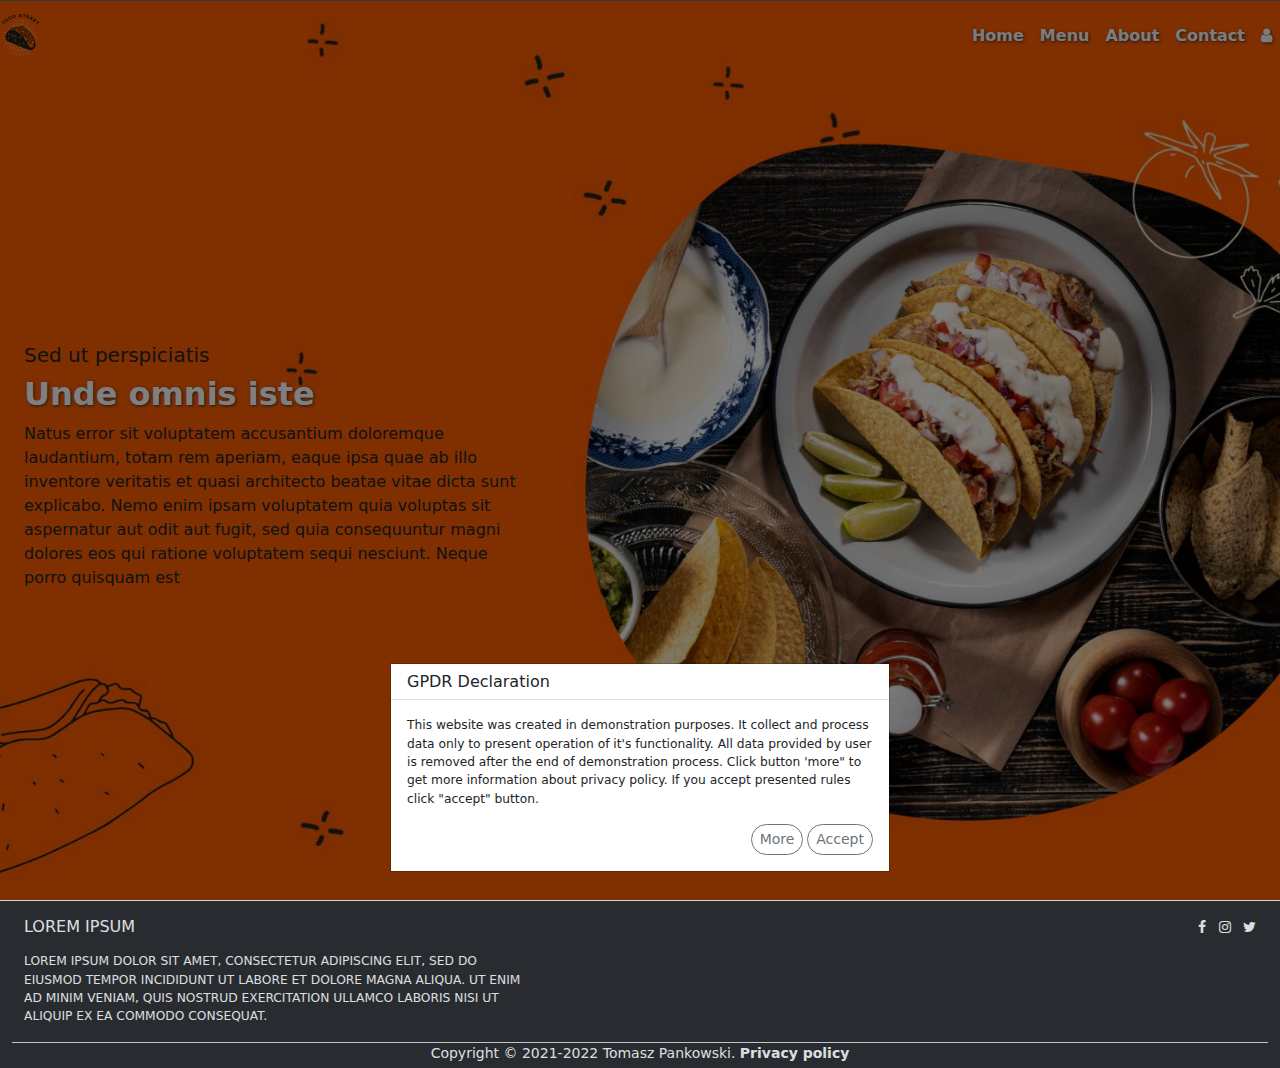
<file: index.html>
<!DOCTYPE html>
<html lang="en" data-ng-app="app">
<head>
    <meta charset="UTF-8">
    <meta http-equiv="X-UA-Compatible" content="IE=edge">
    <meta name="viewport" content="width=device-width, initial-scale=1.0">
    <meta property="og:title" content="">
    <meta property="og:type" content="website">
    <meta property="og:url" content="">
    <meta property="og:image" content="">
    <meta property="og:locale" content="en_US">
    <link rel="stylesheet" type="text/css" href="css/bootstrap.min.css"/>
    <link rel="stylesheet" type="text/css" href="css/styles.css"/>
    <link rel="stylesheet" type="text/css" href="css/font-awesome.min.css"/>
    <script src="angular-1.8.2/angular.min.js"></script>
    <script src="angular-1.8.2/angular-route.min.js"></script>
    <script src="angular-1.8.2/angular-sanitize.min.js"></script>
    <!--temporary files to repace by built app link-->
    <script src="app/app.js"></script>
    <script src="app/components/about-s1.js"></script>
    <script src="app/components/about-s2.js"></script>
    <script src="app/components/about-s3.js"></script>
    <script src="app/components/contact-form.js"></script>
    <script src="app/components/contact-s1.js"></script>
    <script src="app/components/contact-s2.js"></script>
    <script src="app/components/footer.js"></script>
    <script src="app/components/login-form.js"></script>
    <script src="app/components/index-s1.js"></script>
    <script src="app/components/menu-s1.js"></script>
    <script src="app/components/menu-s2.js"></script>
    <script src="app/components/menu-s3.js"></script>
    <script src="app/components/menu-s4.js"></script>
    <script src="app/components/navbar.js"></script>
    <script src="app/components/register-form.js"></script>
    <script src="app/controllers/main-ctrl.js"></script>
    <!----------------------------------------------->
    <title></title>
</head>
<body class="bg-secondary p-0"
    data-ng-controller="main-ctrl" data-ng-cloak>    
    <app-navbar></app-navbar>
    <main class="ng-view">
        <div class=" text-center">
            <span class="spinner spinner-border text-light"></span>
            <p class="text-white fw-bold">Loading...</p>
        </div>
    </main>
    <app-footer></app-footer>
    <script src="js/jquery-3.6.0.min.js"></script>
    <script src="js/bootstrap.bundle.min.js"></script>    
    <script src="js/gpdr__bootstrap.js"></script>
</body>
</html>
</file>
<file: css/styles.css>
/* line 1, ../sass/partials/_layout.scss */
* {
  box-sizing: border-box;
}

/* line 4, ../sass/partials/_layout.scss */
body, html {
  min-height: 100vh;
}

/* line 2, ../sass/partials/_maxh.scss */
.maxh-fit {
  max-height: fit-content;
}
/* line 5, ../sass/partials/_maxh.scss */
.maxh-25vh {
  max-height: 25vh;
}
/* line 8, ../sass/partials/_maxh.scss */
.maxh-50vh {
  max-height: 50vh;
}
/* line 11, ../sass/partials/_maxh.scss */
.maxh-75vh {
  max-height: 75vh;
}
/* line 14, ../sass/partials/_maxh.scss */
.maxh-100vh {
  max-height: 100vh;
}
/* line 17, ../sass/partials/_maxh.scss */
.maxh-200 {
  max-height: 200px;
}
/* line 20, ../sass/partials/_maxh.scss */
.maxh-300 {
  max-height: 300px;
}
/* line 23, ../sass/partials/_maxh.scss */
.maxh-400 {
  max-height: 400px;
}
/* line 26, ../sass/partials/_maxh.scss */
.maxh-500 {
  max-height: 500px;
}
/* line 29, ../sass/partials/_maxh.scss */
.maxh-600 {
  max-height: 600px;
}

@media all and (min-width: 576px) {
  /* line 36, ../sass/partials/_maxh.scss */
  .maxh-sm-fit {
    max-height: fit-content;
  }
  /* line 39, ../sass/partials/_maxh.scss */
  .maxh-sm-25vh {
    max-height: 25vh;
  }
  /* line 42, ../sass/partials/_maxh.scss */
  .maxh-sm-50vh {
    max-height: 50vh;
  }
  /* line 45, ../sass/partials/_maxh.scss */
  .maxh-sm-75vh {
    max-height: 75vh;
  }
  /* line 48, ../sass/partials/_maxh.scss */
  .maxh-sm-100vh {
    max-height: 100vh;
  }
  /* line 51, ../sass/partials/_maxh.scss */
  .maxh-sm-200 {
    max-height: 200px;
  }
  /* line 54, ../sass/partials/_maxh.scss */
  .maxh-sm-300 {
    max-height: 300px;
  }
  /* line 57, ../sass/partials/_maxh.scss */
  .maxh-sm-400 {
    max-height: 400px;
  }
  /* line 60, ../sass/partials/_maxh.scss */
  .maxh-sm-500 {
    max-height: 500px;
  }
  /* line 63, ../sass/partials/_maxh.scss */
  .maxh-sm-600 {
    max-height: 600px;
  }
}
@media all and (min-width: 768px) {
  /* line 71, ../sass/partials/_maxh.scss */
  .maxh-md-fit {
    max-height: fit-content;
  }
  /* line 74, ../sass/partials/_maxh.scss */
  .maxh-md-25vh {
    max-height: 25vh;
  }
  /* line 77, ../sass/partials/_maxh.scss */
  .maxh-md-50vh {
    max-height: 50vh;
  }
  /* line 80, ../sass/partials/_maxh.scss */
  .maxh-md-75vh {
    max-height: 75vh;
  }
  /* line 83, ../sass/partials/_maxh.scss */
  .maxh-md-100vh {
    max-height: 100vh;
  }
  /* line 86, ../sass/partials/_maxh.scss */
  .maxh-md-200 {
    max-height: 200px;
  }
  /* line 89, ../sass/partials/_maxh.scss */
  .maxh-md-300 {
    max-height: 300px;
  }
  /* line 92, ../sass/partials/_maxh.scss */
  .maxh-md-400 {
    max-height: 400px;
  }
  /* line 95, ../sass/partials/_maxh.scss */
  .maxh-md-500 {
    max-height: 500px;
  }
  /* line 98, ../sass/partials/_maxh.scss */
  .maxh-md-600 {
    max-height: 600px;
  }
}
@media all and (min-width: 992px) {
  /* line 106, ../sass/partials/_maxh.scss */
  .maxh-lg-fit {
    max-height: fit-content;
  }
  /* line 109, ../sass/partials/_maxh.scss */
  .maxh-lg-25vh {
    max-height: 25vh;
  }
  /* line 112, ../sass/partials/_maxh.scss */
  .maxh-lg-50vh {
    max-height: 50vh;
  }
  /* line 115, ../sass/partials/_maxh.scss */
  .maxh-lg-75vh {
    max-height: 75vh;
  }
  /* line 118, ../sass/partials/_maxh.scss */
  .maxh-lg-100vh {
    max-height: 100vh;
  }
  /* line 121, ../sass/partials/_maxh.scss */
  .maxh-lg-200 {
    max-height: 200px;
  }
  /* line 124, ../sass/partials/_maxh.scss */
  .maxh-lg-300 {
    max-height: 300px;
  }
  /* line 127, ../sass/partials/_maxh.scss */
  .maxh-lg-400 {
    max-height: 400px;
  }
  /* line 130, ../sass/partials/_maxh.scss */
  .maxh-lg-500 {
    max-height: 500px;
  }
  /* line 133, ../sass/partials/_maxh.scss */
  .maxh-lg-600 {
    max-height: 600px;
  }
}
@media all and (min-width: 1200px) {
  /* line 141, ../sass/partials/_maxh.scss */
  .maxh-xl-fit {
    max-height: fit-content;
  }
  /* line 144, ../sass/partials/_maxh.scss */
  .maxh-xl-25vh {
    max-height: 25vh;
  }
  /* line 147, ../sass/partials/_maxh.scss */
  .maxh-xl-50vh {
    max-height: 50vh;
  }
  /* line 150, ../sass/partials/_maxh.scss */
  .maxh-xl-75vh {
    max-height: 75vh;
  }
  /* line 153, ../sass/partials/_maxh.scss */
  .maxh-xl-100vh {
    max-height: 100vh;
  }
  /* line 156, ../sass/partials/_maxh.scss */
  .maxh-xl-200 {
    max-height: 200px;
  }
  /* line 159, ../sass/partials/_maxh.scss */
  .maxh-xl-300 {
    max-height: 300px;
  }
  /* line 162, ../sass/partials/_maxh.scss */
  .maxh-xl-400 {
    max-height: 400px;
  }
  /* line 165, ../sass/partials/_maxh.scss */
  .maxh-xl-500 {
    max-height: 500px;
  }
  /* line 168, ../sass/partials/_maxh.scss */
  .maxh-xl-600 {
    max-height: 600px;
  }
}
@media all and (min-width: 1400px) {
  /* line 176, ../sass/partials/_maxh.scss */
  .maxh-xxl-fit {
    max-height: fit-content;
  }
  /* line 179, ../sass/partials/_maxh.scss */
  .maxh-xxl-25vh {
    max-height: 25vh;
  }
  /* line 182, ../sass/partials/_maxh.scss */
  .maxh-xxl-50vh {
    max-height: 50vh;
  }
  /* line 185, ../sass/partials/_maxh.scss */
  .maxh-xxl-75vh {
    max-height: 75vh;
  }
  /* line 188, ../sass/partials/_maxh.scss */
  .maxh-xxl-100vh {
    max-height: 100vh;
  }
  /* line 191, ../sass/partials/_maxh.scss */
  .maxh-xxl-200 {
    max-height: 200px;
  }
  /* line 194, ../sass/partials/_maxh.scss */
  .maxh-xxl-300 {
    max-height: 300px;
  }
  /* line 197, ../sass/partials/_maxh.scss */
  .maxh-xxl-400 {
    max-height: 400px;
  }
  /* line 200, ../sass/partials/_maxh.scss */
  .maxh-xxl-500 {
    max-height: 500px;
  }
  /* line 203, ../sass/partials/_maxh.scss */
  .maxh-xxl-600 {
    max-height: 600px;
  }
}
/* line 2, ../sass/partials/_minh.scss */
.minh-auto {
  min-height: auto;
}
/* line 5, ../sass/partials/_minh.scss */
.minh-fit {
  min-height: fit-content;
}
/* line 8, ../sass/partials/_minh.scss */
.minh-footer-adj {
  min-height: calc( 100vh - 41px );
  min-height: -o-calc( 100vh - 41px );
  min-height: -moz-calc( 100vh - 41px );
  min-height: -webkit-calc( 100vh - 41px );
}
/* line 11, ../sass/partials/_minh.scss */
.minh-25vh {
  min-height: 25vh;
}
/* line 14, ../sass/partials/_minh.scss */
.minh-50vh {
  min-height: 50vh;
}
/* line 17, ../sass/partials/_minh.scss */
.minh-75vh {
  min-height: 75vh;
}
/* line 20, ../sass/partials/_minh.scss */
.minh-100vh {
  min-height: 100vh;
}
/* line 23, ../sass/partials/_minh.scss */
.minh-200 {
  min-height: 200px;
}
/* line 26, ../sass/partials/_minh.scss */
.minh-300 {
  min-height: 300px;
}
/* line 29, ../sass/partials/_minh.scss */
.minh-400 {
  min-height: 400px;
}
/* line 32, ../sass/partials/_minh.scss */
.minh-500 {
  min-height: 500px;
}
/* line 35, ../sass/partials/_minh.scss */
.minh-600 {
  min-height: 600px;
}

@media all and (min-width: 576px) {
  /* line 42, ../sass/partials/_minh.scss */
  .minh-sm-auto {
    min-height: auto;
  }
  /* line 45, ../sass/partials/_minh.scss */
  .minh-sm-fit {
    min-height: fit-content;
  }
  /* line 48, ../sass/partials/_minh.scss */
  .minh-sm-25vh {
    min-height: 25vh;
  }
  /* line 51, ../sass/partials/_minh.scss */
  .minh-sm-50vh {
    min-height: 50vh;
  }
  /* line 54, ../sass/partials/_minh.scss */
  .minh-sm-75vh {
    min-height: 75vh;
  }
  /* line 57, ../sass/partials/_minh.scss */
  .minh-sm-100vh {
    min-height: 100vh;
  }
  /* line 60, ../sass/partials/_minh.scss */
  .minh-sm-200 {
    min-height: 200px;
  }
  /* line 63, ../sass/partials/_minh.scss */
  .minh-sm-300 {
    min-height: 300px;
  }
  /* line 66, ../sass/partials/_minh.scss */
  .minh-sm-400 {
    min-height: 400px;
  }
  /* line 69, ../sass/partials/_minh.scss */
  .minh-sm-500 {
    min-height: 500px;
  }
  /* line 72, ../sass/partials/_minh.scss */
  .minh-sm-600 {
    min-height: 600px;
  }
}
@media all and (min-width: 768px) {
  /* line 80, ../sass/partials/_minh.scss */
  .minh-md-auto {
    min-height: auto;
  }
  /* line 83, ../sass/partials/_minh.scss */
  .minh-md-fit {
    min-height: fit-content;
  }
  /* line 86, ../sass/partials/_minh.scss */
  .minh-md-25vh {
    min-height: 25vh;
  }
  /* line 89, ../sass/partials/_minh.scss */
  .minh-md-50vh {
    min-height: 50vh;
  }
  /* line 92, ../sass/partials/_minh.scss */
  .minh-md-75vh {
    min-height: 75vh;
  }
  /* line 95, ../sass/partials/_minh.scss */
  .minh-md-100vh {
    min-height: 100vh;
  }
  /* line 98, ../sass/partials/_minh.scss */
  .minh-md-200 {
    min-height: 200px;
  }
  /* line 101, ../sass/partials/_minh.scss */
  .minh-md-300 {
    min-height: 300px;
  }
  /* line 104, ../sass/partials/_minh.scss */
  .minh-md-400 {
    min-height: 400px;
  }
  /* line 107, ../sass/partials/_minh.scss */
  .minh-md-500 {
    min-height: 500px;
  }
  /* line 110, ../sass/partials/_minh.scss */
  .minh-md-600 {
    min-height: 600px;
  }
}
@media all and (min-width: 992px) {
  /* line 118, ../sass/partials/_minh.scss */
  .minh-lg-auto {
    min-height: auto;
  }
  /* line 121, ../sass/partials/_minh.scss */
  .minh-lg-fit {
    min-height: fit-content;
  }
  /* line 124, ../sass/partials/_minh.scss */
  .minh-lg-25vh {
    min-height: 25vh;
  }
  /* line 127, ../sass/partials/_minh.scss */
  .minh-lg-50vh {
    min-height: 50vh;
  }
  /* line 130, ../sass/partials/_minh.scss */
  .minh-lg-75vh {
    min-height: 75vh;
  }
  /* line 133, ../sass/partials/_minh.scss */
  .minh-lg-100vh {
    min-height: 100vh;
  }
  /* line 136, ../sass/partials/_minh.scss */
  .minh-lg-200 {
    min-height: 200px;
  }
  /* line 139, ../sass/partials/_minh.scss */
  .minh-lg-300 {
    min-height: 300px;
  }
  /* line 142, ../sass/partials/_minh.scss */
  .minh-lg-400 {
    min-height: 400px;
  }
  /* line 145, ../sass/partials/_minh.scss */
  .minh-lg-500 {
    min-height: 500px;
  }
  /* line 148, ../sass/partials/_minh.scss */
  .minh-lg-600 {
    min-height: 600px;
  }
}
@media all and (min-width: 1200px) {
  /* line 156, ../sass/partials/_minh.scss */
  .minh-xl-auto {
    min-height: auto;
  }
  /* line 159, ../sass/partials/_minh.scss */
  .minh-xl-fit {
    min-height: fit-content;
  }
  /* line 162, ../sass/partials/_minh.scss */
  .minh-xl-25vh {
    min-height: 25vh;
  }
  /* line 165, ../sass/partials/_minh.scss */
  .minh-xl-50vh {
    min-height: 50vh;
  }
  /* line 168, ../sass/partials/_minh.scss */
  .minh-xl-75vh {
    min-height: 75vh;
  }
  /* line 171, ../sass/partials/_minh.scss */
  .minh-xl-100vh {
    min-height: 100vh;
  }
  /* line 174, ../sass/partials/_minh.scss */
  .minh-xl-200 {
    min-height: 200px;
  }
  /* line 177, ../sass/partials/_minh.scss */
  .minh-xl-300 {
    min-height: 300px;
  }
  /* line 180, ../sass/partials/_minh.scss */
  .minh-xl-400 {
    min-height: 400px;
  }
  /* line 183, ../sass/partials/_minh.scss */
  .minh-xl-500 {
    min-height: 500px;
  }
  /* line 186, ../sass/partials/_minh.scss */
  .minh-xl-600 {
    min-height: 600px;
  }
}
@media all and (min-width: 1400px) {
  /* line 194, ../sass/partials/_minh.scss */
  .minh-xxl-auto {
    min-height: auto;
  }
  /* line 197, ../sass/partials/_minh.scss */
  .minh-xxl-fit {
    min-height: fit-content;
  }
  /* line 200, ../sass/partials/_minh.scss */
  .minh-xxl-25vh {
    min-height: 25vh;
  }
  /* line 203, ../sass/partials/_minh.scss */
  .minh-xxl-50vh {
    min-height: 50vh;
  }
  /* line 206, ../sass/partials/_minh.scss */
  .minh-xxl-75vh {
    min-height: 75vh;
  }
  /* line 209, ../sass/partials/_minh.scss */
  .minh-xxl-100vh {
    min-height: 100vh;
  }
  /* line 212, ../sass/partials/_minh.scss */
  .minh-xxl-200 {
    min-height: 200px;
  }
  /* line 215, ../sass/partials/_minh.scss */
  .minh-xxl-300 {
    min-height: 300px;
  }
  /* line 218, ../sass/partials/_minh.scss */
  .minh-xxl-400 {
    min-height: 400px;
  }
  /* line 221, ../sass/partials/_minh.scss */
  .minh-xxl-500 {
    min-height: 500px;
  }
  /* line 224, ../sass/partials/_minh.scss */
  .minh-xxl-600 {
    min-height: 600px;
  }
}
/* line 2, ../sass/partials/_opacity.scss */
.opacity-5 {
  opacity: 0.5;
}
/* line 5, ../sass/partials/_opacity.scss */
.opacity-6 {
  opacity: 0.6;
}
/* line 8, ../sass/partials/_opacity.scss */
.opacity-7 {
  opacity: 0.7;
}
/* line 11, ../sass/partials/_opacity.scss */
.opacity-8 {
  opacity: 0.8;
}
/* line 14, ../sass/partials/_opacity.scss */
.opacity-9 {
  opacity: 0.9;
}

/* line 2, ../sass/partials/_modules.scss */
.contact-s3 {
  background-blend-mode: multiply !important;
  background-color: #999 !important;
}

/* line 8, ../sass/partials/_modules.scss */
.menu-s4 {
  background-blend-mode: multiply !important;
  background-color: #444 !important;
}

/* line 14, ../sass/partials/_modules.scss */
.text-shadow {
  text-shadow: 1px 1px 3px #333;
}

/* line 18, ../sass/partials/_modules.scss */
textarea {
  resize: none;
}

/* line 21, ../sass/partials/_modules.scss */
nav {
  z-index: 10;
}

@media all and (max-width: 767px) {
  /* line 27, ../sass/partials/_modules.scss */
  .about-s1, .about-s2, .about-s3 {
    background-blend-mode: multiply !important;
    background-color: #999 !important;
  }
  /* line 28, ../sass/partials/_modules.scss */
  .about-s1 *, .about-s2 *, .about-s3 * {
    color: #fff !important;
    text-shadow: 1px 1px 3px #333;
  }

  /* line 37, ../sass/partials/_modules.scss */
  .contact-s1, .contact-s2 {
    background-blend-mode: multiply !important;
    background-color: #999 !important;
  }
  /* line 38, ../sass/partials/_modules.scss */
  .contact-s1 *, .contact-s2 * {
    color: #fff !important;
    text-shadow: 1px 1px 3px #333;
  }

  /* line 47, ../sass/partials/_modules.scss */
  .index-s1 {
    background-blend-mode: multiply !important;
    background-color: #999 !important;
    background-position: left !important;
  }
  /* line 48, ../sass/partials/_modules.scss */
  .index-s1 * {
    color: #fff !important;
    text-shadow: 1px 1px 3px #333;
  }

  /* line 58, ../sass/partials/_modules.scss */
  .menu-s1, .menu-s2, .menu-s3 {
    background-blend-mode: multiply !important;
    background-color: #999 !important;
  }
  /* line 59, ../sass/partials/_modules.scss */
  .menu-s1 *, .menu-s2 *, .menu-s3 * {
    color: #fff !important;
    text-shadow: 1px 1px 3px #333;
  }

  /* line 68, ../sass/partials/_modules.scss */
  .navbar-toggler {
    background-color: #666;
    border-color: #333;
  }
  /* line 72, ../sass/partials/_modules.scss */
  .navbar-nav {
    background-color: #666;
    border: 1px solid #333;
    opacity: 0.9;
    padding: 10px;
  }
}
/* line 31, ../sass/partials/_mixins.scss */
.about-s1 {
  background-attachment: scroll;
  background-image: url(../img/about/about-s1.jpg);
  background-position: center;
  background-repeat: no-repeat;
  background-size: cover;
}

/* line 31, ../sass/partials/_mixins.scss */
.about-s2 {
  background-attachment: scroll;
  background-image: url(../img/about/about-s2.jpg);
  background-position: center;
  background-repeat: no-repeat;
  background-size: cover;
}

/* line 31, ../sass/partials/_mixins.scss */
.about-s3 {
  background-attachment: scroll;
  background-image: url(../img/about/about-s3.jpg);
  background-position: center;
  background-repeat: no-repeat;
  background-size: cover;
}

/* line 31, ../sass/partials/_mixins.scss */
.coming-s1 {
  background-attachment: scroll;
  background-image: url(../img/coming.jpg);
  background-position: center;
  background-repeat: no-repeat;
  background-size: cover;
}

/* line 31, ../sass/partials/_mixins.scss */
.contact-s1 {
  background-attachment: scroll;
  background-image: url(../img/contact/contact-s1.jpg);
  background-position: center;
  background-repeat: no-repeat;
  background-size: cover;
}

/* line 31, ../sass/partials/_mixins.scss */
.contact-s2 {
  background-attachment: scroll;
  background-image: url(../img/contact/contact-s2.jpg);
  background-position: center;
  background-repeat: no-repeat;
  background-size: cover;
}

/* line 31, ../sass/partials/_mixins.scss */
.contact-s3 {
  background-attachment: scroll;
  background-image: url(../img/contact/contact-s3.jpg);
  background-position: center;
  background-repeat: no-repeat;
  background-size: cover;
}

/* line 31, ../sass/partials/_mixins.scss */
.error-s1 {
  background-attachment: scroll;
  background-image: url(../img/error.jpg);
  background-position: center;
  background-repeat: no-repeat;
  background-size: cover;
}

/* line 31, ../sass/partials/_mixins.scss */
.index-s1 {
  background-attachment: scroll;
  background-image: url(../img/index/index-s1.jpg);
  background-position: center;
  background-repeat: no-repeat;
  background-size: cover;
}

/* line 31, ../sass/partials/_mixins.scss */
.menu-s1 {
  background-attachment: scroll;
  background-image: url(../img/menu/menu-s1.jpg);
  background-position: center;
  background-repeat: no-repeat;
  background-size: cover;
}

/* line 31, ../sass/partials/_mixins.scss */
.menu-s2 {
  background-attachment: scroll;
  background-image: url(../img/menu/menu-s2.jpg);
  background-position: center;
  background-repeat: no-repeat;
  background-size: cover;
}

/* line 31, ../sass/partials/_mixins.scss */
.menu-s3 {
  background-attachment: scroll;
  background-image: url(../img/menu/menu-s3.jpg);
  background-position: center;
  background-repeat: no-repeat;
  background-size: cover;
}

/* line 31, ../sass/partials/_mixins.scss */
.menu-s4 {
  background-attachment: scroll;
  background-image: url(../img/menu/menu-s4.jpg);
  background-position: center;
  background-repeat: no-repeat;
  background-size: cover;
}

/* line 31, ../sass/partials/_mixins.scss */
.privacy-s1 {
  background-attachment: scroll;
  background-image: url(../img/privacy.jpg);
  background-position: center;
  background-repeat: no-repeat;
  background-size: cover;
}

/* line 31, ../sass/partials/_mixins.scss */
.user-s1 {
  background-attachment: scroll;
  background-image: url(../img/user/user-s1.jpg);
  background-position: center;
  background-repeat: no-repeat;
  background-size: cover;
}

/* line 5, ../sass/partials/_modules_init.scss */
.text-shadow {
  text-shadow: 1px 1px 3px #333;
}
</file>
